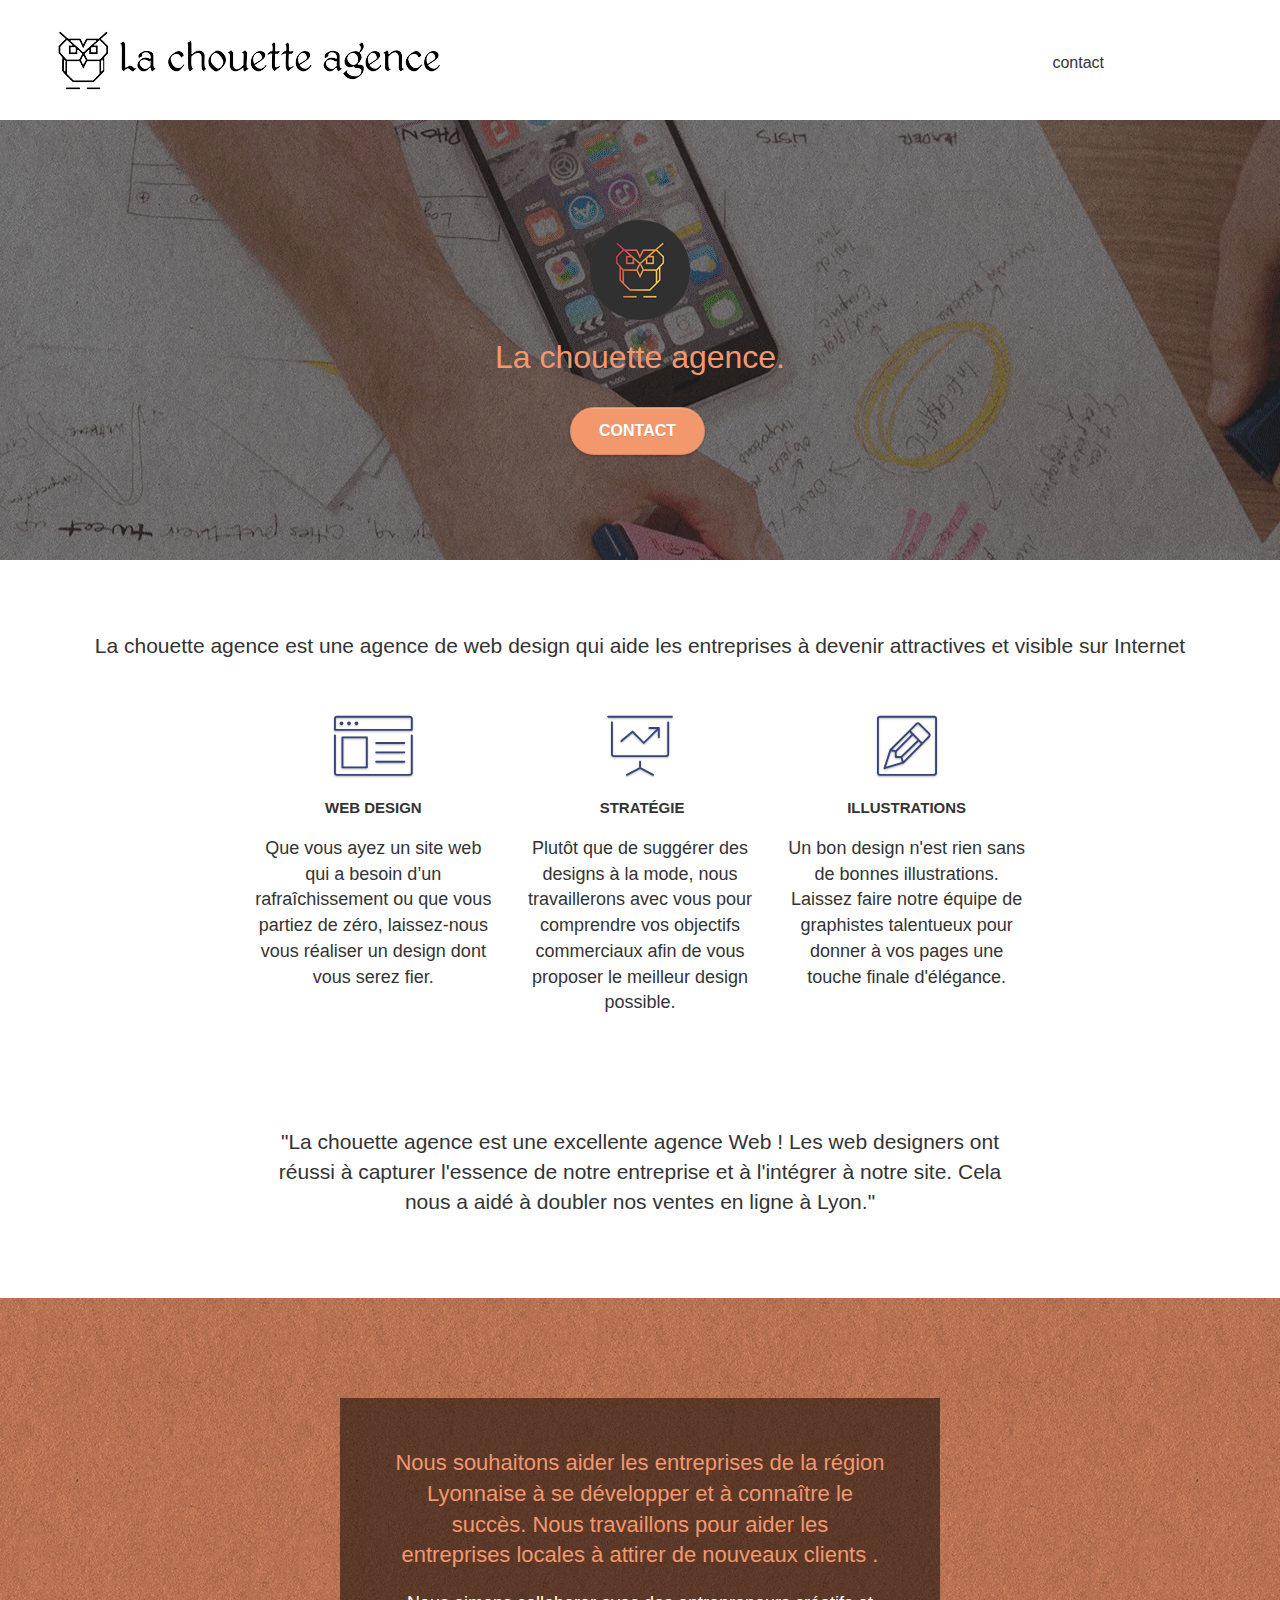
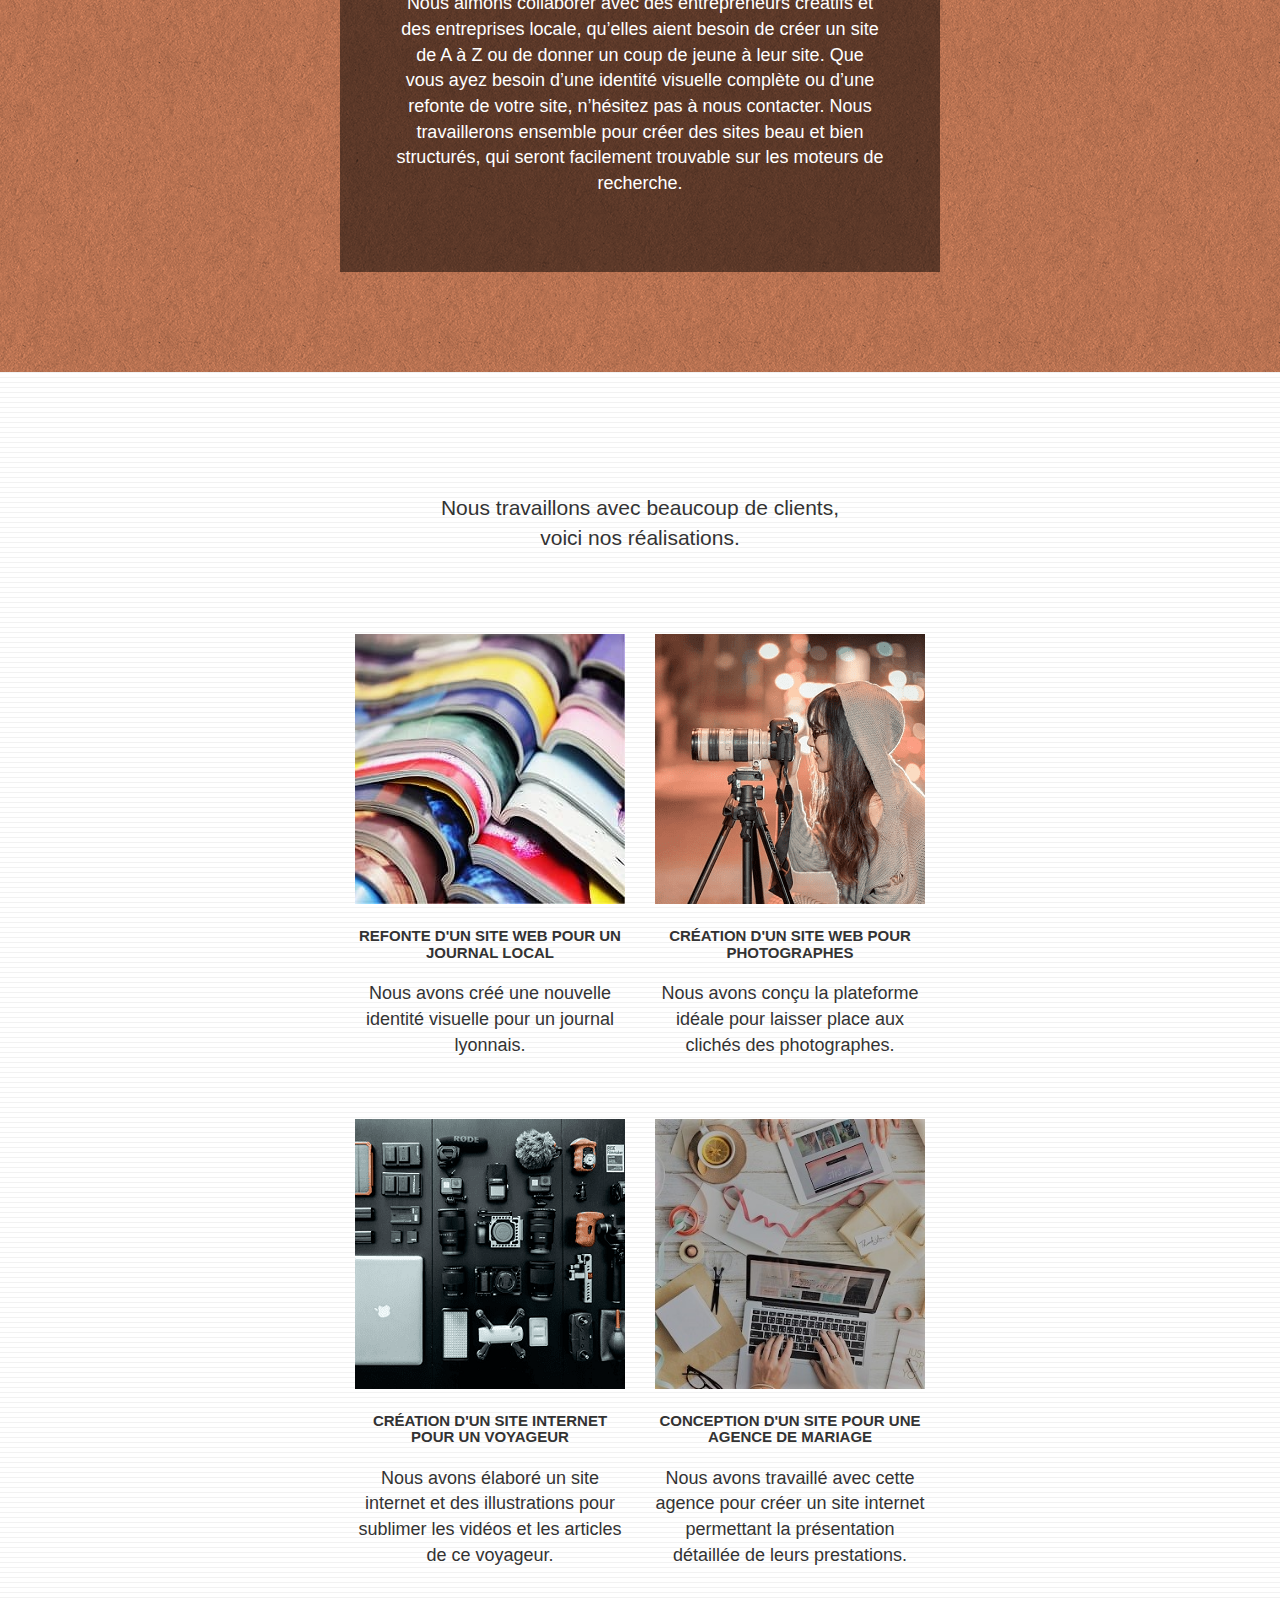
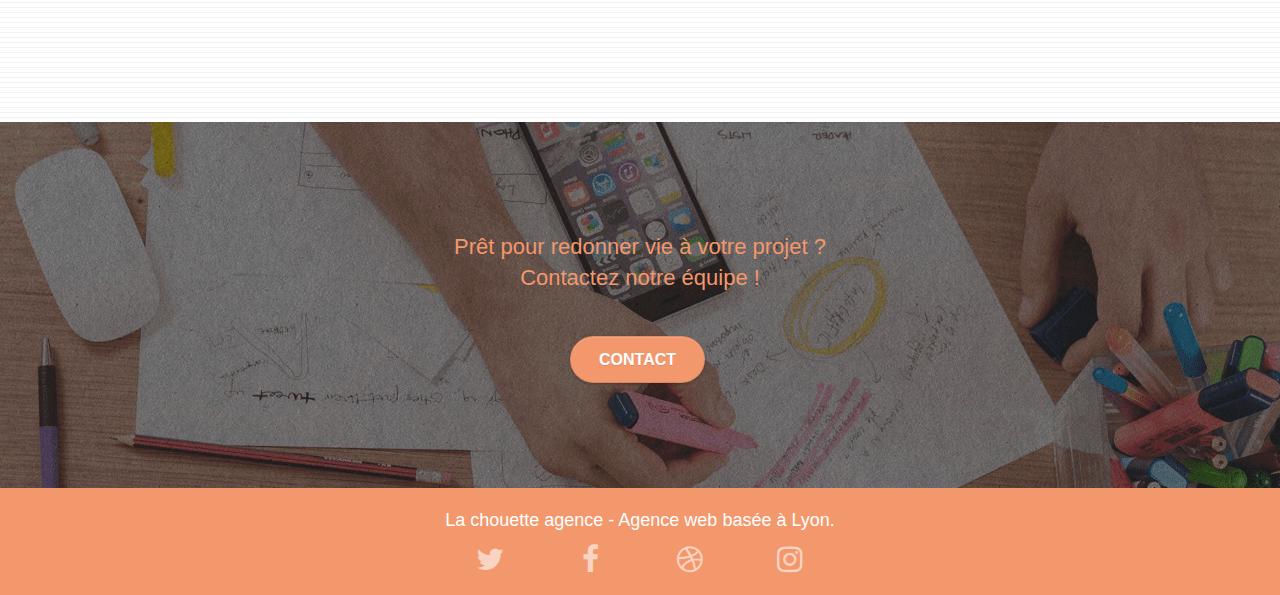
<file: index.html>
<!doctype html>
<html lang="fr">
<head>
    <meta charset="utf-8">
    <meta name="description" content="  La chouette agence est une agence de Web Design basée sur Lyon qui aide les entreprises à devenir attractives et visibles sur Internet ">
    <meta name="viewport" content="width=device-width, initial-scale=1.0, viewport-fit=cover">
    <link rel="shortcut icon" type="image/png" href="favicon.jpg">
    
	<link rel="stylesheet" type="text/css" href="./css/bootstrap.css">
	<link rel="stylesheet" type="text/css" href="style.css">
	<link rel="stylesheet" type="text/css" href="./css/font-awesome.css">
	<link rel="stylesheet" type="text/css" href="./css/et-line.css">
	
    
	<script src="./js/jquery-2.1.0.js"></script>
	<script src="./js/bootstrap.js"></script>
	<script src="./js/blocs.js"></script>
	<script src="./js/jquery.touchSwipe.js" defer></script>
	<script src="./js/gmaps.js"></script>

    <title>La chouette agence | Agence de Web Design</title>
    
</head>
<!-- Principal conteneur -->
<body class="page-container">
    
<!-- bloc-0 -->
<header class="bloc bgc-white l-bloc " id="bloc-0">
	<div class="container bloc-sm">

		<nav class="navbar row">
			<div class="navbar-header">
				<a class="navbar-brand" href="index.html"><img src="img/la-chouette-agence.png" alt=" Logo la chouette agence " /></a>
				<button id="nav-toggle" type="button" class="ui-navbar-toggle navbar-toggle" data-toggle="collapse" data-target=".navbar-1">
					<span class="sr-only">Toggle navigation</span><span class="icon-bar"></span><span class="icon-bar"></span><span class="icon-bar"></span>
				</button>
			</div>
			<div class="collapse navbar-collapse navbar-1 special-dropdown-nav">
				<ul class="site-navigation nav navbar-nav">
					<li>
						<a href="page2.html">contact</a>
					</li>
				</ul>
			</div>
		</nav>
	</div>
</header>
<!-- bloc-0 END -->

<!-- bloc-1-presentation -->
<section class="bloc bgc-dark-slate-blue bg-banniere d-bloc bg-t-edge bloc-bg-texture texture-paper b-parallax" id="bloc-1-hero">
	<div class="container bloc-lg">
		<div class="row tight-width-whitespace">
			<div class="col-sm-12">
				<img src="img/logo.png" class="center-block image-resize-mode" width="100" alt="La chouette agence logo" />
				<h1 class="text-center hero-bloc-text tc-white ">
					La chouette agence.
				</h1>
				<div class="col-sm-12 text-center">
					<a href="page2.html" class="btn btn-atomic-tangerine btn-clean btn-rd btn-lg cta-hero">Contact</a>
				</div>
			</div>
		</div>
	</div>
</section>
<!-- bloc-1-presentation END -->

<!-- bloc-2-services -->
<article class="bloc bgc-white l-bloc" id="bloc-2-services">
	<div class="container bloc-md">
		<div class="row">
			<div class="col-sm-12 text-center">
				<p>La chouette agence est une agence de web design qui aide les entreprises à devenir attractives et visible sur Internet</p>
			</div>
		</div>
		<div class="row voffset-lg med-width-whitespace">
			<section class="col-sm-4">
				<div class="text-center">
					<span class="et-icon-browser sm-shadow icon-dark-slate-blue icons icon-lg"></span>
				</div>
				<h3 class="mg-md text-center">
					Web design
				</h3>
				<p class="text-center ">
					Que vous ayez un site web qui a besoin d&rsquo;un rafraîchissement ou que vous partiez de zéro, laissez-nous vous réaliser un design dont vous serez fier.
				</p>
			</section>
			<section class="col-sm-4">
				<div class="text-center">
					<span class="et-icon-presentation sm-shadow icon-dark-slate-blue icons icon-lg"></span>
				</div>
				<h3 class="mg-md text-center">
					&nbsp;Stratégie
				</h3>
				<p class="text-center ">
					Plutôt que de suggérer des designs à la mode, nous travaillerons avec vous pour comprendre vos objectifs commerciaux afin de vous proposer le meilleur design possible.<br>
				</p>
			</section>
			<section class="col-sm-4">
				<div class="text-center">
					<span class="et-icon-edit sm-shadow icon-dark-slate-blue icons icon-lg"></span>
				</div>
				<h3 class="mg-md text-center">
					Illustrations
				</h3>
				<p class="text-center ">
					Un bon design n'est rien sans de bonnes illustrations. Laissez faire notre équipe de graphistes talentueux pour donner à vos pages une touche finale d'élégance.
				</p>
			</section>
		</div>
		<div class="row voffset-lg voffset">
			<div class="col-xs-12 col-md-8 col-md-offset-2 text-center">
				<p>"La chouette agence est une excellente agence Web ! Les web designers ont réussi à capturer l'essence de notre entreprise et à l'intégrer à notre site. Cela nous a aidé à doubler nos ventes en ligne à Lyon."</p>
			</div>
		</div>
	</div>
</article>
<!-- bloc-2-services END -->

<!-- bloc-3-what-i-do -->
<article class="bloc tc-white bgc-atomic-tangerine bg-presentation d-bloc bloc-bg-texture texture-paper b-parallax" id="bloc-3-what-i-do">
	<div class="container bloc-lg">
		<div class="row tight-width-whitespace black-background">
			<div class="col-sm-12">
				<h2 class="mg-md text-center tc-white">
					Nous souhaitons aider les entreprises de la région Lyonnaise à se développer et à connaître le succès. Nous travaillons pour aider les entreprises locales à attirer de nouveaux clients .<br>
				</h2>
				<p class="text-center white">
					Nous aimons collaborer avec des entrepreneurs créatifs et des entreprises locale, qu’elles aient besoin de créer un site de A à Z ou de donner un coup de jeune à leur site. Que vous ayez besoin d’une identité visuelle complète ou d’une refonte de votre site, n’hésitez pas à nous contacter. Nous travaillerons ensemble pour créer des sites beau et bien structurés, qui seront facilement trouvable sur les moteurs de recherche. <br><br>
				</p>
			</div>
		</div>
	</div>
</article>
<!-- bloc-3-what-i-do END -->

<!-- bloc-4-portfolio -->
<article class="bloc bgc-white bg-lines-h2-bg bg-repeat l-bloc" id="bloc-4-portfolio">
	<div class="container bloc-lg">
		<div class="row">
			<div class="col-sm-12 text-center">
				<p> Nous travaillons avec beaucoup de clients,<br>
					 voici nos réalisations.</p>
			</div>
		</div>
		<section class="row tight-width-whitespace portfolio-row">
			<div class="col-sm-6">
				<a href="#" data-lightbox="img/1.png" data-gallery-id="gallery-1" data-caption="Refonte d'un site web pour un journal local" data-frame="snapshot-lb"><img src="img/1.png" alt="Livre Journal Lyonnais" class="img-responsive portfolio-thumb" /></a>
				<h3 class="mg-md text-center">
					Refonte d'un site web pour un journal local
				</h3>
				<p class="text-center">
					Nous avons créé une nouvelle identité visuelle pour un journal lyonnais.
				</p>
			</div>
			<div class="col-sm-6">
				<a href="#" data-lightbox="img/2.png" data-gallery-id="gallery-1" data-caption="Création d'un site web pour photographes" data-frame="snapshot-lb"><img src="img/2.png" class="img-responsive portfolio-thumb" alt="plateforme photographe" /></a>
				<h3 class="mg-md text-center">
					Création d'un site web pour photographes
				</h3>
				<p class="text-center">
					Nous avons conçu la plateforme idéale pour laisser place aux clichés des photographes.
				</p>
			</div>
		</section>
		<section class="row tight-width-whitespace portfolio-row">
			<div class="col-sm-6">
				<a href="#" data-lightbox="img/3.png" data-gallery-id="gallery-1" data-caption="Création d'un site internet pour un voyageur" data-frame="snapshot-lb"><img src="img/3.png" class="img-responsive portfolio-thumb" alt=" Matériel photo Voyageur"/></a>
				<h3 class="mg-md text-center">
					Création d'un site internet pour un voyageur
				</h3>
				<p class="text-center">
					Nous avons élaboré un site internet et des illustrations pour sublimer les vidéos et les articles de ce voyageur.
				</p>
			</div>
			<div class="col-sm-6">
				<a href="#" data-lightbox="img/4.png" data-gallery-id="gallery-1" data-caption="Conception d'un site pour une agence de mariage" data-frame="snapshot-lb"><img src="img/4.png" class="img-responsive portfolio-thumb" alt=" Bureau Agence" /></a>
				<h3 class="mg-md text-center">
					Conception d'un site pour une agence de mariage
				</h3>
				<p class="text-center">
					Nous avons travaillé avec cette agence pour créer un site internet permettant la présentation détaillée de leurs prestations.
				</p>
			</div>
		</section>
	</div>
</article>
<!-- bloc-4-portfolio END -->

<!-- bloc-5-cta -->
<section class="bloc bgc-dark-slate-blue bg-banniere d-bloc bloc-bg-texture texture-paper" id="bloc-5-cta">
	<div class="container bloc-lg">
		<div class="row">
			<h2 class="mg-md text-center tc-white">
				Prêt pour redonner vie à votre projet ?<br>Contactez notre équipe !
			</h2>
			<div class="col-sm-12 text-center">
				<a href="page2.html" class="btn btn-atomic-tangerine btn-clean btn-rd btn-lg cta-hero">Contact</a>
			</div>
		</div>
	</div>
</section>
<!-- bloc-5-cta END -->

<!-- Footer - bloc-8 -->
<footer class="bloc bgc-atomic-tangerine d-bloc" id="bloc-8">
	<div class="container bloc-sm">
		<div class="row">
			<div class="col-sm-12">
				<p class="text-center white">
					La chouette agence - Agence web basée à Lyon.<br>
				</p>
				<nav class="row row-no-gutters social">
					<div class="col-sm-3">
						<div class="text-center">
							<a aria-label="twitter" class="social" href="https://twitter.com"><span class="fa fa-twitter icon-md"></span></a>
						</div>
					</div>
					<div class="col-sm-3">
						<div class="text-center">
							<a aria-label="facebook" class="social" href="https://www.facebook.com"><span class="fa fa-facebook icon-md"></span></a>
						</div>
					</div>
					<div class="col-sm-3">
						<div class="text-center">
							<a aria-label="dribbble" class="social" href="http://dribbble.com"><span class="fa fa-dribbble icon-md"></span></a>
						</div>
					</div>
					<div class="col-sm-3">
						<div class="text-center">
							<a aria-label="instagram" class="social" href="http://instagram.com"><span class="fa fa-instagram icon-md"></span></a>
						</div>
					</div>
					
				</nav>
				
			</div>
		</div>
	</div>
</footer>
<!-- Footer - bloc-8 END -->
</body>
</html>
</file>
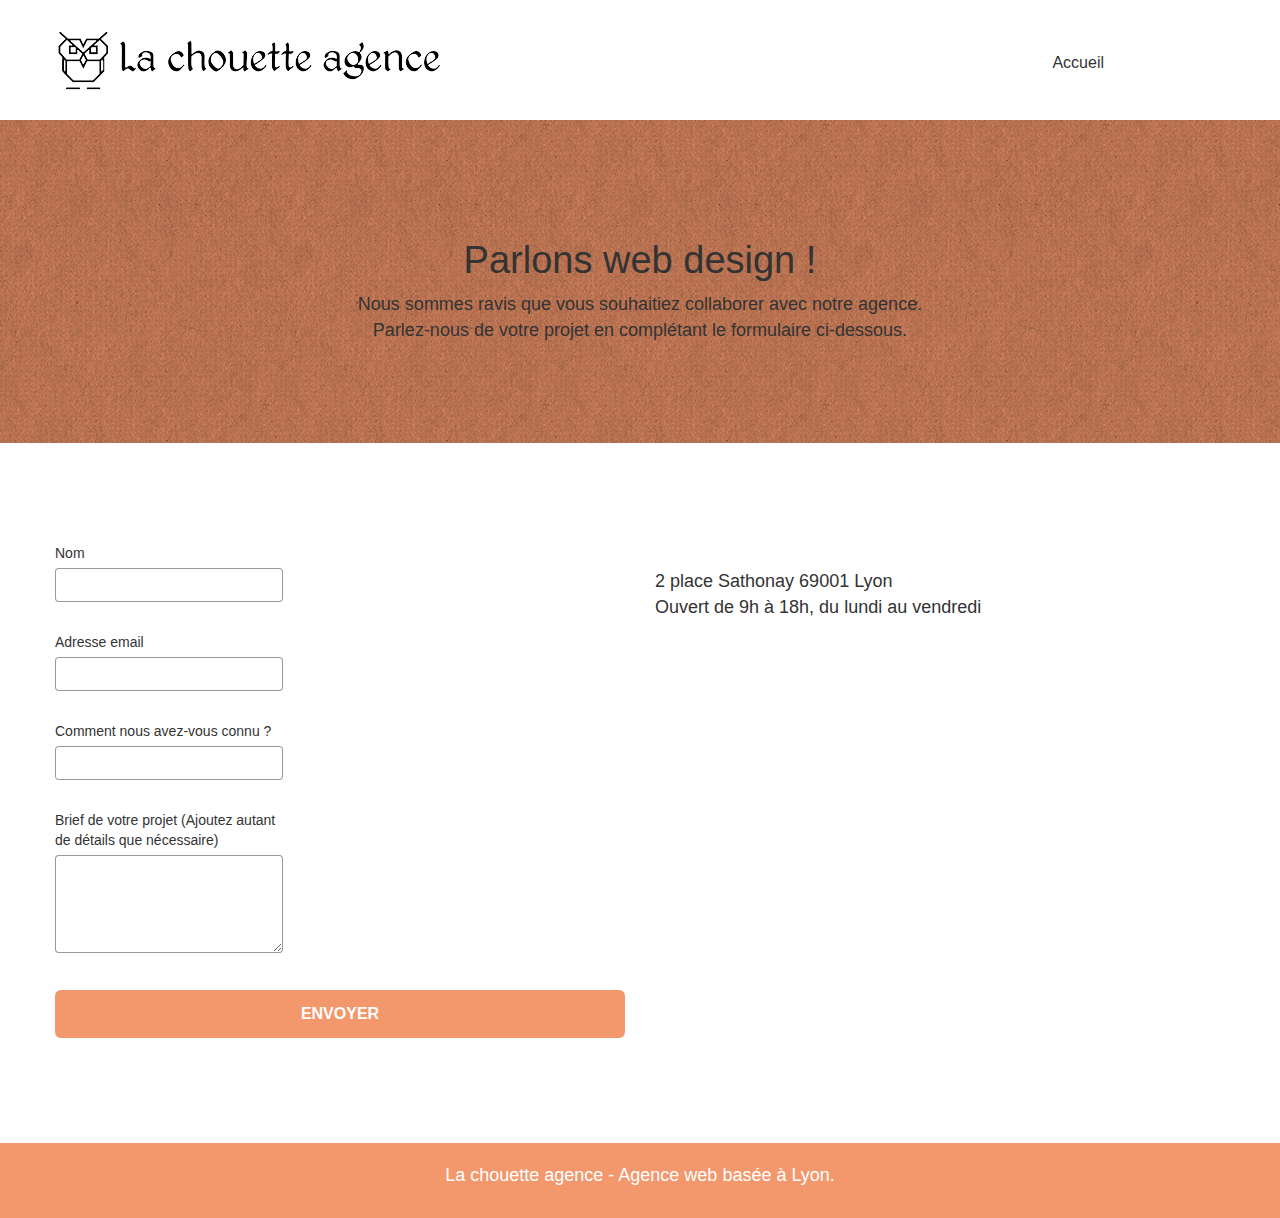
<file: page2.html>
<!doctype html>
<html lang="fr">
<head>
    <meta charset="utf-8">
    <meta name="description" content="Parlez-nous de votre projet en complétant le formulaire">
    <meta name="viewport" content="width=device-width, initial-scale=1.0, viewport-fit=cover">
    <link rel="shortcut icon" type="image/png" href="favicon.jpg">
    
	<link rel="stylesheet" type="text/css" href="./css/bootstrap.css">
	<link rel="stylesheet" type="text/css" href="style.css">
	<link rel="stylesheet" type="text/css" href="./css/font-awesome.css">
	<link rel="stylesheet" type="text/css" href="./css/et-line.css">
	
    
	<script src="./js/jquery-2.1.0.js"></script>
	<script src="./js/bootstrap.js"></script>
	<script src="./js/blocs.js"></script>
	<script src="./js/jqBootstrapValidation.js"></script>
	<script src="./js/formHandler.js"></script>
    <title>contact</title>
    
</head>
<body class="page-container">
    
<!-- bloc-0 -->
<header class="bloc bgc-white l-bloc " id="bloc-0">
	<div class="container bloc-sm">
		<nav class="navbar row">
			<div class="navbar-header">
				<a class="navbar-brand" href="index.html"><img src="img/la-chouette-agence.png" alt="logo la chouette agence" /></a>
				<button id="nav-toggle" type="button" class="ui-navbar-toggle navbar-toggle" data-toggle="collapse" data-target=".navbar-1">
					<span class="sr-only">Toggle navigation</span><span class="icon-bar"></span><span class="icon-bar"></span><span class="icon-bar"></span>
				</button>
			</div>
			<div class="collapse navbar-collapse navbar-1 special-dropdown-nav">
				<ul class="site-navigation nav navbar-nav">
					<li>
						<a href="index.html">Accueil</a>
					</li>
				</ul>
			</div>
		</nav>
	</div>
</header>
<!-- bloc-0 END -->

<!-- bloc-6 -->
<aside class="bloc bg-dots-bg bg-repeat bgc-atomic-tangerine d-bloc bloc-bg-texture texture-paper" id="bloc-6">
	<div class="container bloc-lg">
		<div class="row">
			<div class="col-sm-12">
				<h1 class="text-center hero-bloc-text">
					Parlons web design !
				</h1>
				<p class="text-center mg-lg tight-width-whitespace">
					Nous sommes ravis que vous souhaitiez collaborer avec notre agence.<br>
					Parlez-nous de votre projet en complétant le formulaire ci-dessous.
				</p>
			</div>
		</div>
	</div>
</aside>
<!-- bloc-6 END -->

<!-- bloc-7 -->
<section class="bloc bgc-white l-bloc" id="bloc-7">
	<div class="container bloc-lg">
		<div class="row">
			<div class="col-sm-6">
				<form id="form_1">
					<div class="form-group">
						<label>
							Nom
						</label>
						<input id="name" class="form-control" aria-label="nom" required />
					</div>
					<div class="form-group">
						<label>
							Adresse email
						</label>
						<input id="email" class="form-control" type="email" aria-label="contact" required />
					</div>
					<div class="form-group">
						<label>
							Comment nous avez-vous connu ?
						</label>
						<input class="form-control" type="email" aria-label="text" required id="input_504" />
					</div>
					<div class="form-group">
						<label>
							Brief de votre projet (Ajoutez autant de détails que nécessaire)<br>
						</label>
						<textarea id="message" class="form-control" rows="4" cols="50" name="story" required></textarea>
					</div> 
					<button class="bloc-button btn btn-lg btn-block cta-hero btn-atomic-tangerine" type="submit">
						Envoyer
					</button>
				</form>
			</div>
			<div class="col-sm-6">
				<p>
					<br>2 place Sathonay 69001 Lyon<br>Ouvert de 9h à 18h, du lundi au vendredi<br>
				</p>
			</div>
		</div>
	</div>
</section>
<!-- bloc-7 END -->

<!-- ScrollToTop Button -->
<a class="bloc-button btn btn-d scrollToTop" onclick="scrollToTarget('1')"><span class="fa fa-chevron-up"></span></a>
<!-- ScrollToTop Button END-->


<!-- Footer - bloc-8 -->
<footer class="bloc bgc-atomic-tangerine d-bloc" id="bloc-8">
	<div class="container bloc-sm">
		<div class="row">
			<div class="col-sm-12">
				<p class="text-center white">
					La chouette agence - Agence web basée à Lyon.<br>
				</p>
			</div>
		</div>
	</div>
</footer>
<!-- Footer - bloc-8 END -->
</body>
</html>
</file>
<file: style.css>
body {
    margin: 0;
    padding: 0;
    background: #FFF;
    overflow-x: hidden;
    -webkit-font-smoothing: antialiased;
    -moz-osx-font-smoothing: grayscale;
}
.text-center p{
    font-size: 1.5em;
    padding: 1em 0em;
}
a,
/* button {
    transition: all .3s ease-in-out;
    outline: none!important;
} */

a:hover {
    text-decoration: none;
    cursor: pointer;
}

#page-loading-blocs-notifaction {
    position: fixed;
    top: 0;
    bottom: 0;
    width: 100%;
    z-index: 100000;
    background: #FFFFFF url("img/pageload-spinner.gif") no-repeat center center;
}

.bloc {
    /* width: 100%; */
    clear: both;
    background: 50% 50% no-repeat;
    padding: 0 50px;
    -webkit-background-size: cover;
    -moz-background-size: cover;
    -o-background-size: cover;
    background-size: cover;
    position: relative;
}

.bloc .container {
    padding-left: 0;
    padding-right: 0;
}

.bloc-lg {
    padding: 100px 50px;
}
.form-group{
    display: flex;
    flex-direction: column;
    max-width: 40%;
}

.bloc-md {
    padding: 50px;
}

.bloc-sm {
    padding: 20px 50px;
}

.bg-center,
.bg-l-edge,
.bg-r-edge,
.bg-t-edge,
.bg-b-edge,
.bg-tl-edge,
.bg-bl-edge,
.bg-tr-edge,
.bg-br-edge,
.bg-repeat {
    -webkit-background-size: auto!important;
    -moz-background-size: auto!important;
    -o-background-size: auto!important;
    background-size: auto!important;
}

.bg-repeat {
    background: repeat;
}

.bg-t-edge {
    background: top no-repeat;
}

.bloc-bg-texture::before {
    content: "";
    background-size: 2px 2px;
    position: absolute;
    top: 0;
    bottom: 0;
    left: 0;
    right: 0;
}

.texture-paper::before {
    background: url("img/texture-paper.png");
    background-size: 280px 280px;
}

.b-parallax {
    background-attachment: fixed;
}

/* .d-bloc {
    color: rgba(255, 255, 255, .7);
} */

.d-bloc button:hover {
    color: rgba(255, 255, 255, .9);
}

.d-bloc .icon-round,
.d-bloc .icon-square,
.d-bloc .icon-rounded,
.d-bloc .icon-semi-rounded-a,
.d-bloc .icon-semi-rounded-b {
    border-color: rgba(255, 255, 255, .9);
}

.d-bloc .divider-h span {
    border-color: rgba(255, 255, 255, .2);
}

.d-bloc .a-btn,
.d-bloc .navbar a,
.d-bloc .navbar-brand,
.d-bloc a .icon-sm,
.d-bloc a .icon-md,
.d-bloc a .icon-lg,
.d-bloc a .icon-xl,
.d-bloc h1 a,
.d-bloc h2 a,
.d-bloc h3 a,
.d-bloc h4 a,
.d-bloc h5 a,
.d-bloc h6 a,
.d-bloc p a {
    color: rgba(255, 255, 255, .6);
}

.d-bloc .a-btn:hover,
.d-bloc .navbar a:hover,
.d-bloc .navbar-brand:hover,
.d-bloc a:hover .icon-sm,
.d-bloc a:hover .icon-md,
.d-bloc a:hover .icon-lg,
.d-bloc a:hover .icon-xl,
.d-bloc h1 a:hover,
.d-bloc h2 a:hover,
.d-bloc h3 a:hover,
.d-bloc h4 a:hover,
.d-bloc h5 a:hover,
.d-bloc h6 a:hover,
.d-bloc p a:hover {
    color: rgba(255, 255, 255, 1);
}

.d-bloc .navbar-toggle .icon-bar {
    background: rgba(255, 255, 255, 1);
}

.d-bloc .btn-wire,
.d-bloc .btn-wire:hover {
    color: rgba(255, 255, 255, 1);
    border-color: rgba(255, 255, 255, 1);
}

.d-bloc .panel {
    color: rgba(0, 0, 0, .5);
}

.d-bloc .panel button:hover {
    color: rgba(0, 0, 0, .7);
}

.d-bloc .panel icon {
    border-color: rgba(0, 0, 0, .7);
}

.d-bloc .panel .divider-h span {
    border-color: rgba(0, 0, 0, .1);
}

.d-bloc .panel .a-btn {
    color: rgba(0, 0, 0, .6);
}

.d-bloc .panel .a-btn:hover {
    color: rgba(0, 0, 0, 1);
}

.d-bloc .panel .btn-wire,
.d-bloc .panel .btn-wire:hover {
    color: rgba(112, 110, 110, 0.7);
    border-color: rgba(0, 0, 0, .3);
}

.d-bloc .panel,
.l-bloc {
    color: rgba(0, 0, 0, .5);
}

.d-bloc .panel button:hover,
.l-bloc button:hover {
    color: rgba(0, 0, 0, .7);
}

.l-bloc .icon-round,
.l-bloc .icon-square,
.l-bloc .icon-rounded,
.l-bloc .icon-semi-rounded-a,
.l-bloc .icon-semi-rounded-b {
    border-color: rgba(0, 0, 0, .7);
}

.d-bloc .panel .divider-h span,
.l-bloc .divider-h span {
    border-color: rgba(0, 0, 0, .1);
}

.d-bloc .panel .a-btn,
.l-bloc .a-btn,
.l-bloc .navbar a,
.l-bloc .navbar-brand,
.l-bloc a .icon-sm,
.l-bloc a .icon-md,
.l-bloc a .icon-lg,
.l-bloc a .icon-xl,
.l-bloc h1 a,
.l-bloc h2 a,
.l-bloc h3 a,
.l-bloc h4 a,
.l-bloc h5 a,
.l-bloc h6 a,
.l-bloc p a {
    color: rgba(0, 0, 0, .6);
}

.d-bloc .panel .a-btn:hover,
.l-bloc .a-btn:hover,
.l-bloc .navbar a:hover,
.l-bloc .navbar-brand:hover,
.l-bloc a:hover .icon-sm,
.l-bloc a:hover .icon-md,
.l-bloc a:hover .icon-lg,
.l-bloc a:hover .icon-xl,
.l-bloc h1 a:hover,
.l-bloc h2 a:hover,
.l-bloc h3 a:hover,
.l-bloc h4 a:hover,
.l-bloc h5 a:hover,
.l-bloc h6 a:hover,
.l-bloc p a:hover {
    color: rgba(0, 0, 0, 1);
}

.l-bloc .navbar-toggle .icon-bar {
    color: rgba(0, 0, 0, .6);
}

.d-bloc .panel .btn-wire,
.d-bloc .panel .btn-wire:hover,
.l-bloc .btn-wire,
.l-bloc .btn-wire:hover {
    color: rgba(0, 0, 0, .7);
    border-color: rgba(0, 0, 0, .3);
}

.voffset {
    margin-top: 30px;
}

.voffset-lg {
    margin-top: 80px;
}

.row-no-gutters {
    margin-right: 0;
    margin-left: 0;
}

/* .row.row-no-gutters > [class^="col-"],
.row.row-no-gutters > [class*=" col-"] {
    padding-right: 0;
    padding-left: 0;
} */

#bloc-1-hero h1 {
    font-size: 32px;
}

.navbar {
    margin-bottom: 0;
    z-index: 1;
}

.navbar-brand {
    height: auto;
    padding: 3px 15px;
    font-size: 25px;
    font-weight: normal;
    font-weight: 600;
    line-height: 44px;
}

.navbar-brand img {
    max-height: 200px;
    margin: 0 5px 0 0;
    display: inline;
}

.navbar-brand img[src$=svg] {
    min-width: 100px;
}

.nav-center .navbar-brand img {
    margin: 0;
}

.navbar .nav {
    padding-top: 2px;
    
    float: right;
    z-index: 1;
}

.nav > li {
    float: left;
    margin-top: 4px;
    font-size: 16px;
    margin-right: 20px;
}

.navbar-nav .open .dropdown-menu > li > a {
    text-align: inherit;
}

.nav > li a:hover,
.nav > li a:focus {
    background: transparent;
}

.navbar-toggle {
    margin: 10px 10px 0 0;
    border: 0px;
}

.navbar-toggle:hover {
    background: transparent!important;
}

.navbar-toggle .icon-bar {
    background-color: rgba(0, 0, 0, .5);
    width: 26px;
}

.nav-invert .navbar .nav {
    float: left;
}

.nav-invert .navbar-header,
.nav-invert .navbar-brand {
    float: right;
    position: relative;
    z-index: 2;
}

@media (min-width: 768px) {
    .site-navigation {
        position: absolute;
        top: 50%;
        right: 100px;
        transform: translate(0, -50%);
        -webkit-transform: translateY(-50%);
    }
    .nav > li .dropdown-menu a,
    .nav > li .dropdown-menu a:hover {
        color: #484848;
    }
    .nav-invert .site-navigation {
        left: 0;
        right: 0;
    }
    .nav-center {
        text-align: center;
    }
    .nav-center .navbar-header {
        width: 100%;
    }
    .nav-center .navbar-header,
    .nav-center .navbar-brand,
    .nav-center .nav > li {
        float: none;
        display: inline-block;
    }
    .nav-center .site-navigation {
        position: relative;
        width: 100%;
        right: 0;
        margin-right: 0px;
        margin-top: 20px;
    }
    .nav-center.mini-nav .navbar-toggle {
        float: none;
        margin: 10px auto 0;
    }
}

.nav > li > .dropdown a {
    background: none!important;
    display: block;
    padding: 14px 15px;
}

nav .caret {
    margin: 0 5px;
}

.dropdown-menu .dropdown-menu {
    top: -8px;
    left: 100%;
}

.dropdown-menu .dropmenu-flow-right {
    top: 100%;
    left: 0;
    margin-left: -1px;
    border-top-left-radius: 0;
    border-top-right-radius: 0;
}

.dropdown-menu .dropdown span {
    border: 4px solid black;
    border-top-color: transparent;
    border-right-color: transparent;
    border-bottom-color: transparent;
    margin: 6px -5px 0 0!important;
    float: right;
}

.mg-md {
    margin-top: 10px;
    margin-bottom: 20px;
    position: relative;
}

.mg-lg {
    margin-top: 10px;
    margin-bottom: 40px;
}

.btn {
    margin: 0 5px 5px 0;
}

.btn.pull-right {
    margin: 0 0 5px 5px;
}

.btn-d,
.btn-d:hover,
.btn-d:focus {
    color: #FFF;
    background: rgba(0, 0, 0, .3);
}

button {
    outline: none!important;
}

.btn-rd {
    border-radius: 40px;
}

.btn-clean {
    border: 1px solid rgba(0, 0, 0, .08);
    border-bottom-color: rgba(0, 0, 0, .1);
    text-shadow: 0 1px 0 rgba(0, 0, 1, .1);
    box-shadow: 0 1px 3px rgba(0, 0, 1, .25), inset 0 1px 0 0 rgba(255, 255, 255, .15);
}

.icon-md {
    font-size: 30px!important;
}

.icon-lg {
    font-size: 60px!important;
}

.sm-shadow {
    text-shadow: 0 1px 2px rgba(0, 0, 0, .3);
}

.panel-sq,
.panel-sq .panel-heading,
.panel-sq .panel-footer {
    border-radius: 0;
}

.panel-rd {
    border-radius: 30px;
}

.panel-rd .panel-heading {
    border-radius: 29px 29px 0 0;
}

.panel-rd .panel-footer {
    border-radius: 0 0 29px 29px;
}

.form-control {
    border-color: rgba(0, 0, 0, 0.4);
    box-shadow: none;
    padding: 8px;
}

.scrollToTop {
    width: 40px;
    height: 40px;
    position: fixed;
    bottom: 20px;
    right: 20px;
    opacity: 0;
    z-index: 500;
    transition: all .3s ease-in-out;
}

.scrollToTop span {
    margin-top: 6px;
}

.showScrollTop {
    font-size: 14px;
    opacity: 1;
}

a[data-lightbox] {
    position: relative;
    display: block;
    text-align: center;
}

a[data-lightbox]:hover::before {
    content: "+";
    font-family: "HelveticaNeue-Light", "Helvetica Neue Light", "Helvetica Neue", Helvetica, Arial;
    font-size: 32px;
    width: 50px;
    height: 50px;
    margin-left: -25px;
    border-radius: 50%;
    background: rgba(0, 0, 0, .6);
    color: #FFF;
    font-weight: 100;
    z-index: 1;
    position: absolute;
    top: 50%;
    transform: translateY(-50%);
    -webkit-transform: translateY(-50%);
}

a[data-lightbox]:hover img {
    opacity: 0.6;
    -webkit-animation-fill-mode: none;
    animation-fill-mode: none;
}

#lightbox-modal {
    display: flex;
    align-items: center;
}

#lightbox-modal .modal-dialog {
    width: 90%;
    max-width: 900px;
    margin: 0 auto 0;
}

#lightbox-modal .modal-dialog img {
    max-height: 90vh;
    margin: 0 auto;
}

.lightbox-caption {
    padding: 20px;
    color: #FFF;
    background: rgba(0, 0, 0, .5);
    position: absolute;
    left: 15px;
    right: 15px;
    bottom: 5px;
}

.close-lightbox {
    color: #FFF;
    font-size: 30px;
    position: absolute;
    top: 20px;
    right: 20px;
    z-index: 20;
    background: rgba(0, 0, 0, .5);
    border: none;
    line-height: 30px;
    padding: 0 9px 5px;
    opacity: 0.3;
}

.close-lightbox:hover,
.next-lightbox:hover,
.prev-lightbox:hover {
    opacity: 1.0;
    color: #FFF;
}

.next-lightbox,
.prev-lightbox {
    font-size: 20px;
    color: rgba(255, 255, 255, .9);
    background: rgba(0, 0, 0, .5);
    transition: all .2s ease-in-out;
    position: absolute;
    top: 45%;
    z-index: 1;
    opacity: 0.4;
}

.next-lightbox {
    padding: 6px 8px 1px 13px;
    right: 25px;
}

.prev-lightbox {
    padding: 6px 13px 1px 10px;
    left: 25px;
}

.snapshot-lb .modal-body {
    padding-bottom: 45px;
}

.snapshot-lb .lightbox-caption {
    padding: 0;
    color: rgba(0, 0, 0, .5);
    background: none;
}

h1,
h2,
h3,
h4,
h5,
h6,
p,
label,
.btn,
a {
    font-family: "helvetica";
    font-weight: 400;
    color: #333!important;
}

.container {
    max-width: 100%;
}

.hero-bloc-text {
    position: relative;
    text-align: center;
    font-size: 38px;
}

.hero-bloc-text-sub {
    font-size: 36px;
}

.statement-bloc-text {
    line-height: 26px;
    font-style: italic;
    font-size: 20px;
    text-align: center;
    font-weight: lighter;
    max-width: 520px;
    margin: auto auto auto auto;
}

p {
    font-size: 13px;
}

.tight-width-whitespace {
    max-width: 600px;
    margin: auto auto auto auto;
    text-align: center;
}

.h1 {
    font-size: 20px;
    font-family: "Open Sans";
}

.cta-hero {
    margin-top: 22px;
    color: #FFFFFF!important;
    text-transform: uppercase;
    padding: 12px 28px 12px 28px;
    font-size: 16px;
    font-weight: 700;
}

.social {
    max-width: 400px;
    margin: auto auto auto auto;
}

h2 {
    font-size: 22px;
    line-height: 1.4em;
}

h3 {
    font-size: 15px;
    text-transform: uppercase;
    font-weight: 700;
    color: #333333!important;
}

.med-width-whitespace {
    max-width: 800px;
    margin: auto auto auto auto;
    box-shadow: 0px 0px 0px #000000;
}

h1 {
    color: #333333!important;
}

h4 {
    color: #333333!important;
}

.icons {
    margin-bottom: 14px;
    margin-top: 24px;
}

.white {
    color: #FFFFFF!important;
}

.portfolio-thumb {
    margin-bottom: 24px;
}

.portfolio-row {
    margin-bottom: 44px;
    margin-top: 50px;
}

.avatar {
    box-shadow: 0px 4px 9px rgba(0, 0, 0, 0.3);
}

.black-background {
    background-color: rgba(0, 0, 0, 0.5);
    padding: 40px 40px 40px 40px;
}

p{
    font-size: 18px;
}

.bold-link {
    font-weight: 900;
    text-decoration: underline!important;
}

.bgc-white {
    background-color: #FFFFFF;
}

.bgc-dark-slate-blue {
    background-color: #364577;
}

.bgc-atomic-tangerine {
    background-color: #F3976C;
}

.tc-white {
    color: #F3976C!important;
}

.btn-atomic-tangerine {
    background: #F3976C;
    color: #FFFFFF!important;
}

.btn-atomic-tangerine:hover {
    background: #c27956!important;
    color: #FFFFFF!important;
}

.ltc-white {
    color: #FFFFFF!important;
}

.ltc-white:hover {
    color: #cccccc!important;
}

.ltc-atomic-tangerine {
    color: #F3976C!important;
}

/* .ltc-atomic-tangerine:hover {
    color: #c27956!important;
} */

.icon-dark-slate-blue {
    color: #364577!important;
    border-color: #364577!important;
}

.bg-dots-bg {
    background-image: url("img/dots-bg.png");
}

.bg-lines-h2-bg {
    background-image: url("img/lines-h2-bg.png");
}

.bg-banniere {
    background-image: url("img/la-chouette-agence-banniere.png");
}

.bg-presentation {
    background-image: url("img/image-de-presentation.jpg");
}

@media (max-width: 1024px) {
    .bloc {
        padding-left: 20px;
        padding-right: 20px;
    }
    .bloc.full-width-bloc,
    .bloc-tile-2.full-width-bloc .container,
    .bloc-tile-3.full-width-bloc .container,
    .bloc-tile-4.full-width-bloc .container {
        padding-left: 0;
        padding-right: 0;
    }
}

@media (max-width: 992px) and (min-width: 768px) {
    .navbar .nav {
        max-width: 100%;
    }
    .nav-center.navbar .nav {
        max-width: 100%;
    }
}

@media only screen and (min-width: 768px) and (max-width: 1024px) and (orientation: landscape) {
    .b-parallax {
        background-attachment: scroll;
    }
}

@media only screen and (min-width: 1024px) and (max-width: 1366px) and (-webkit-min-device-pixel-ratio: 1.5) {
    .b-parallax {
        background-attachment: scroll;
    }
}

@media (max-width: 991px) {
    .container {
        width: 100%;
    }
    .b-parallax {
        background-attachment: scroll;
    }
    .page-container,
    #hero-bloc {
        overflow-x: hidden;
        position: relative;
    }
    /* .bloc {
        padding-left: constant(safe-area-inset-left);
        padding-right: constant(safe-area-inset-right);
    } */
    .bloc-group,
    .bloc-group .bloc {
        display: block;
        width: 100%;
    }
    .bloc-fill-screen .fill-bloc-top-edge,
    .bloc-fill-screen .fill-bloc-bottom-edge {
        padding: 0 20px;
        /* padding-left: constant(safe-area-inset-left);
        padding-right: constant(safe-area-inset-right); */
    }
}

@media (max-width: 767px) {
    .page-container {
        overflow-x: hidden;
        position: relative;
    }
    h1,
    h2,
    h3,
    h4,
    h5,
    h6,
    p,
    #disqus_thread {
        padding-left: 10px!important;
        padding-right: 10px!important;
    }
    .b-parallax {
        background-attachment: scroll;
    }
    .navbar .nav {
        padding-top: 0;
        border-top: 1px solid rgba(0, 0, 0, .2);
        float: none!important;
    }
    .navbar.row {
        margin-left: 0;
        margin-right: 0;
    }
    .site-navigation {
        position: inherit;
        transform: none;
        -webkit-transform: none;
        -ms-transform: none;
    }
    .nav > li {
        margin-top: 0;
        border-bottom: 1px solid rgba(0, 0, 0, .1);
        background: rgba(0, 0, 0, .05);
        text-align: left;
        padding-left: 15px;
        width: 100%;
    }
    .nav > li:hover {
        background: rgba(0, 0, 0, .08);
    }
    .dropdown .dropdown a .caret {
        float: none;
        margin: 5px 0 0 10px!important;
        border: 4px solid black;
        border-bottom-color: transparent;
        border-right-color: transparent;
        border-left-color: transparent;
    }
    #hero-bloc .navbar .nav {
        background: rgba(0, 0, 0, .8);
    }
    #hero-bloc .navbar .nav a {
        color: rgba(255, 255, 255, .6);
    }
    .hero {
        padding: 50px 0;
    }
    .hero-nav {
        left: -1px;
        right: -1px;
    }
    .navbar-collapse {
        padding: 0;
        overflow-x: hidden;
        -webkit-box-shadow: none;
        box-shadow: none;
    }
    .navbar-brand img {
        max-height: 40px;
        width: auto;
    }
    .nav-invert .navbar-header {
        float: none;
        width: 100%;
    }
    .nav-invert .navbar-toggle {
        float: left;
        margin-left: 10px;
    }
    .bloc {
        padding-left: 0;
        padding-right: 0;
    }
    .bloc-xxl,
    .bloc-xl,
    .bloc-lg {
        padding: 40px 0;
    }
    .bloc-sm,
    .bloc-md {
        padding-left: 0;
        padding-right: 0;
    }
    .bloc-tile-2 .container,
    .bloc-tile-3 .container,
    .bloc-tile-4 .container,
    .bloc-fill-screen .fill-bloc-top-edge,
    .bloc-fill-screen .fill-bloc-bottom-edge {
        padding-left: 0;
        padding-right: 0;
    }
    .a-block {
        padding: 0 10px;
    }
    .btn-dwn {
        display: none;
    }
    .voffset {
        margin-top: 5px;
    }
    .voffset-md {
        margin-top: 20px;
    }
    .voffset-lg {
        margin-top: 30px;
    }
    form {
        padding: 5px;
    }
    .close-lightbox {
        display: inline-block;
    }
    .blocsapp-device-iphone5 {
        background-size: 216px 425px;
        padding-top: 60px;
        width: 216px;
        height: 425px;
    }
    .blocsapp-device-iphone5 img {
        width: 180px;
        height: 320px;
    }
    .form-group{
        max-width: 100%;
    }
}

@media (max-width: 400px) {
    .bloc {
        padding-left: 0;
        padding-right: 0;
    }
    .img-responsive{
        margin: 0 auto;
        width: 280px;
    }

}

@media (max-width: 767px) {
    .bloc-mob-center-text {
        text-align: center;
    }
    .img-responsive{
        margin: 0 auto;
        width: 320px;
    }
}
</file>
<file: css/et-line.css>
@font-face {
    font-family: et-line;
    src: url(../fonts/et-line.eot);
    src: url(../fonts/et-line.eot?#iefix) format('embedded-opentype'), url(../fonts/et-line.woff) format('woff'), url(../fonts/et-line.ttf) format('truetype'), url(../fonts/et-line.svg#et-line) format('svg');
    font-weight: 400;
    font-style: normal
}

.et-icon-adjustments,
.et-icon-alarmclock,
.et-icon-anchor,
.et-icon-aperture,
.et-icon-attachment,
.et-icon-bargraph,
.et-icon-basket,
.et-icon-beaker,
.et-icon-bike,
.et-icon-book-open,
.et-icon-briefcase,
.et-icon-browser,
.et-icon-calendar,
.et-icon-camera,
.et-icon-caution,
.et-icon-chat,
.et-icon-circle-compass,
.et-icon-clipboard,
.et-icon-clock,
.et-icon-cloud,
.et-icon-compass,
.et-icon-desktop,
.et-icon-dial,
.et-icon-document,
.et-icon-documents,
.et-icon-download,
.et-icon-dribbble,
.et-icon-edit,
.et-icon-envelope,
.et-icon-expand,
.et-icon-facebook,
.et-icon-flag,
.et-icon-focus,
.et-icon-gears,
.et-icon-genius,
.et-icon-gift,
.et-icon-global,
.et-icon-globe,
.et-icon-googleplus,
.et-icon-grid,
.et-icon-happy,
.et-icon-hazardous,
.et-icon-heart,
.et-icon-hotairballoon,
.et-icon-hourglass,
.et-icon-key,
.et-icon-laptop,
.et-icon-layers,
.et-icon-lifesaver,
.et-icon-lightbulb,
.et-icon-linegraph,
.et-icon-linkedin,
.et-icon-lock,
.et-icon-magnifying-glass,
.et-icon-map,
.et-icon-map-pin,
.et-icon-megaphone,
.et-icon-mic,
.et-icon-mobile,
.et-icon-newspaper,
.et-icon-notebook,
.et-icon-paintbrush,
.et-icon-paperclip,
.et-icon-pencil,
.et-icon-phone,
.et-icon-picture,
.et-icon-pictures,
.et-icon-piechart,
.et-icon-presentation,
.et-icon-pricetags,
.et-icon-printer,
.et-icon-profile-female,
.et-icon-profile-male,
.et-icon-puzzle,
.et-icon-quote,
.et-icon-recycle,
.et-icon-refresh,
.et-icon-ribbon,
.et-icon-rss,
.et-icon-sad,
.et-icon-scissors,
.et-icon-scope,
.et-icon-search,
.et-icon-shield,
.et-icon-speedometer,
.et-icon-strategy,
.et-icon-streetsign,
.et-icon-tablet,
.et-icon-target,
.et-icon-telescope,
.et-icon-toolbox,
.et-icon-tools,
.et-icon-tools-2,
.et-icon-trophy,
.et-icon-tumblr,
.et-icon-twitter,
.et-icon-upload,
.et-icon-video,
.et-icon-wallet,
.et-icon-wine {
    font-family: et-line;
    speak: none;
    font-style: normal;
    font-weight: 400;
    font-variant: normal;
    text-transform: none;
    line-height: 1;
    -webkit-font-smoothing: antialiased;
    -moz-osx-font-smoothing: grayscale;
    display: inline-block
}

.et-icon-mobile:before {
    content: "\e000"
}

.et-icon-laptop:before {
    content: "\e001"
}

.et-icon-desktop:before {
    content: "\e002"
}

.et-icon-tablet:before {
    content: "\e003"
}

.et-icon-phone:before {
    content: "\e004"
}

.et-icon-document:before {
    content: "\e005"
}

.et-icon-documents:before {
    content: "\e006"
}

.et-icon-search:before {
    content: "\e007"
}

.et-icon-clipboard:before {
    content: "\e008"
}

.et-icon-newspaper:before {
    content: "\e009"
}

.et-icon-notebook:before {
    content: "\e00a"
}

.et-icon-book-open:before {
    content: "\e00b"
}

.et-icon-browser:before {
    content: "\e00c"
}

.et-icon-calendar:before {
    content: "\e00d"
}

.et-icon-presentation:before {
    content: "\e00e"
}

.et-icon-picture:before {
    content: "\e00f"
}

.et-icon-pictures:before {
    content: "\e010"
}

.et-icon-video:before {
    content: "\e011"
}

.et-icon-camera:before {
    content: "\e012"
}

.et-icon-printer:before {
    content: "\e013"
}

.et-icon-toolbox:before {
    content: "\e014"
}

.et-icon-briefcase:before {
    content: "\e015"
}

.et-icon-wallet:before {
    content: "\e016"
}

.et-icon-gift:before {
    content: "\e017"
}

.et-icon-bargraph:before {
    content: "\e018"
}

.et-icon-grid:before {
    content: "\e019"
}

.et-icon-expand:before {
    content: "\e01a"
}

.et-icon-focus:before {
    content: "\e01b"
}

.et-icon-edit:before {
    content: "\e01c"
}

.et-icon-adjustments:before {
    content: "\e01d"
}

.et-icon-ribbon:before {
    content: "\e01e"
}

.et-icon-hourglass:before {
    content: "\e01f"
}

.et-icon-lock:before {
    content: "\e020"
}

.et-icon-megaphone:before {
    content: "\e021"
}

.et-icon-shield:before {
    content: "\e022"
}

.et-icon-trophy:before {
    content: "\e023"
}

.et-icon-flag:before {
    content: "\e024"
}

.et-icon-map:before {
    content: "\e025"
}

.et-icon-puzzle:before {
    content: "\e026"
}

.et-icon-basket:before {
    content: "\e027"
}

.et-icon-envelope:before {
    content: "\e028"
}

.et-icon-streetsign:before {
    content: "\e029"
}

.et-icon-telescope:before {
    content: "\e02a"
}

.et-icon-gears:before {
    content: "\e02b"
}

.et-icon-key:before {
    content: "\e02c"
}

.et-icon-paperclip:before {
    content: "\e02d"
}

.et-icon-attachment:before {
    content: "\e02e"
}

.et-icon-pricetags:before {
    content: "\e02f"
}

.et-icon-lightbulb:before {
    content: "\e030"
}

.et-icon-layers:before {
    content: "\e031"
}

.et-icon-pencil:before {
    content: "\e032"
}

.et-icon-tools:before {
    content: "\e033"
}

.et-icon-tools-2:before {
    content: "\e034"
}

.et-icon-scissors:before {
    content: "\e035"
}

.et-icon-paintbrush:before {
    content: "\e036"
}

.et-icon-magnifying-glass:before {
    content: "\e037"
}

.et-icon-circle-compass:before {
    content: "\e038"
}

.et-icon-linegraph:before {
    content: "\e039"
}

.et-icon-mic:before {
    content: "\e03a"
}

.et-icon-strategy:before {
    content: "\e03b"
}

.et-icon-beaker:before {
    content: "\e03c"
}

.et-icon-caution:before {
    content: "\e03d"
}

.et-icon-recycle:before {
    content: "\e03e"
}

.et-icon-anchor:before {
    content: "\e03f"
}

.et-icon-profile-male:before {
    content: "\e040"
}

.et-icon-profile-female:before {
    content: "\e041"
}

.et-icon-bike:before {
    content: "\e042"
}

.et-icon-wine:before {
    content: "\e043"
}

.et-icon-hotairballoon:before {
    content: "\e044"
}

.et-icon-globe:before {
    content: "\e045"
}

.et-icon-genius:before {
    content: "\e046"
}

.et-icon-map-pin:before {
    content: "\e047"
}

.et-icon-dial:before {
    content: "\e048"
}

.et-icon-chat:before {
    content: "\e049"
}

.et-icon-heart:before {
    content: "\e04a"
}

.et-icon-cloud:before {
    content: "\e04b"
}

.et-icon-upload:before {
    content: "\e04c"
}

.et-icon-download:before {
    content: "\e04d"
}

.et-icon-target:before {
    content: "\e04e"
}

.et-icon-hazardous:before {
    content: "\e04f"
}

.et-icon-piechart:before {
    content: "\e050"
}

.et-icon-speedometer:before {
    content: "\e051"
}

.et-icon-global:before {
    content: "\e052"
}

.et-icon-compass:before {
    content: "\e053"
}

.et-icon-lifesaver:before {
    content: "\e054"
}

.et-icon-clock:before {
    content: "\e055"
}

.et-icon-aperture:before {
    content: "\e056"
}

.et-icon-quote:before {
    content: "\e057"
}

.et-icon-scope:before {
    content: "\e058"
}

.et-icon-alarmclock:before {
    content: "\e059"
}

.et-icon-refresh:before {
    content: "\e05a"
}

.et-icon-happy:before {
    content: "\e05b"
}

.et-icon-sad:before {
    content: "\e05c"
}

.et-icon-facebook:before {
    content: "\e05d"
}

.et-icon-twitter:before {
    content: "\e05e"
}

.et-icon-googleplus:before {
    content: "\e05f"
}

.et-icon-rss:before {
    content: "\e060"
}

.et-icon-tumblr:before {
    content: "\e061"
}

.et-icon-linkedin:before {
    content: "\e062"
}

.et-icon-dribbble:before {
    content: "\e063"
}
</file>
